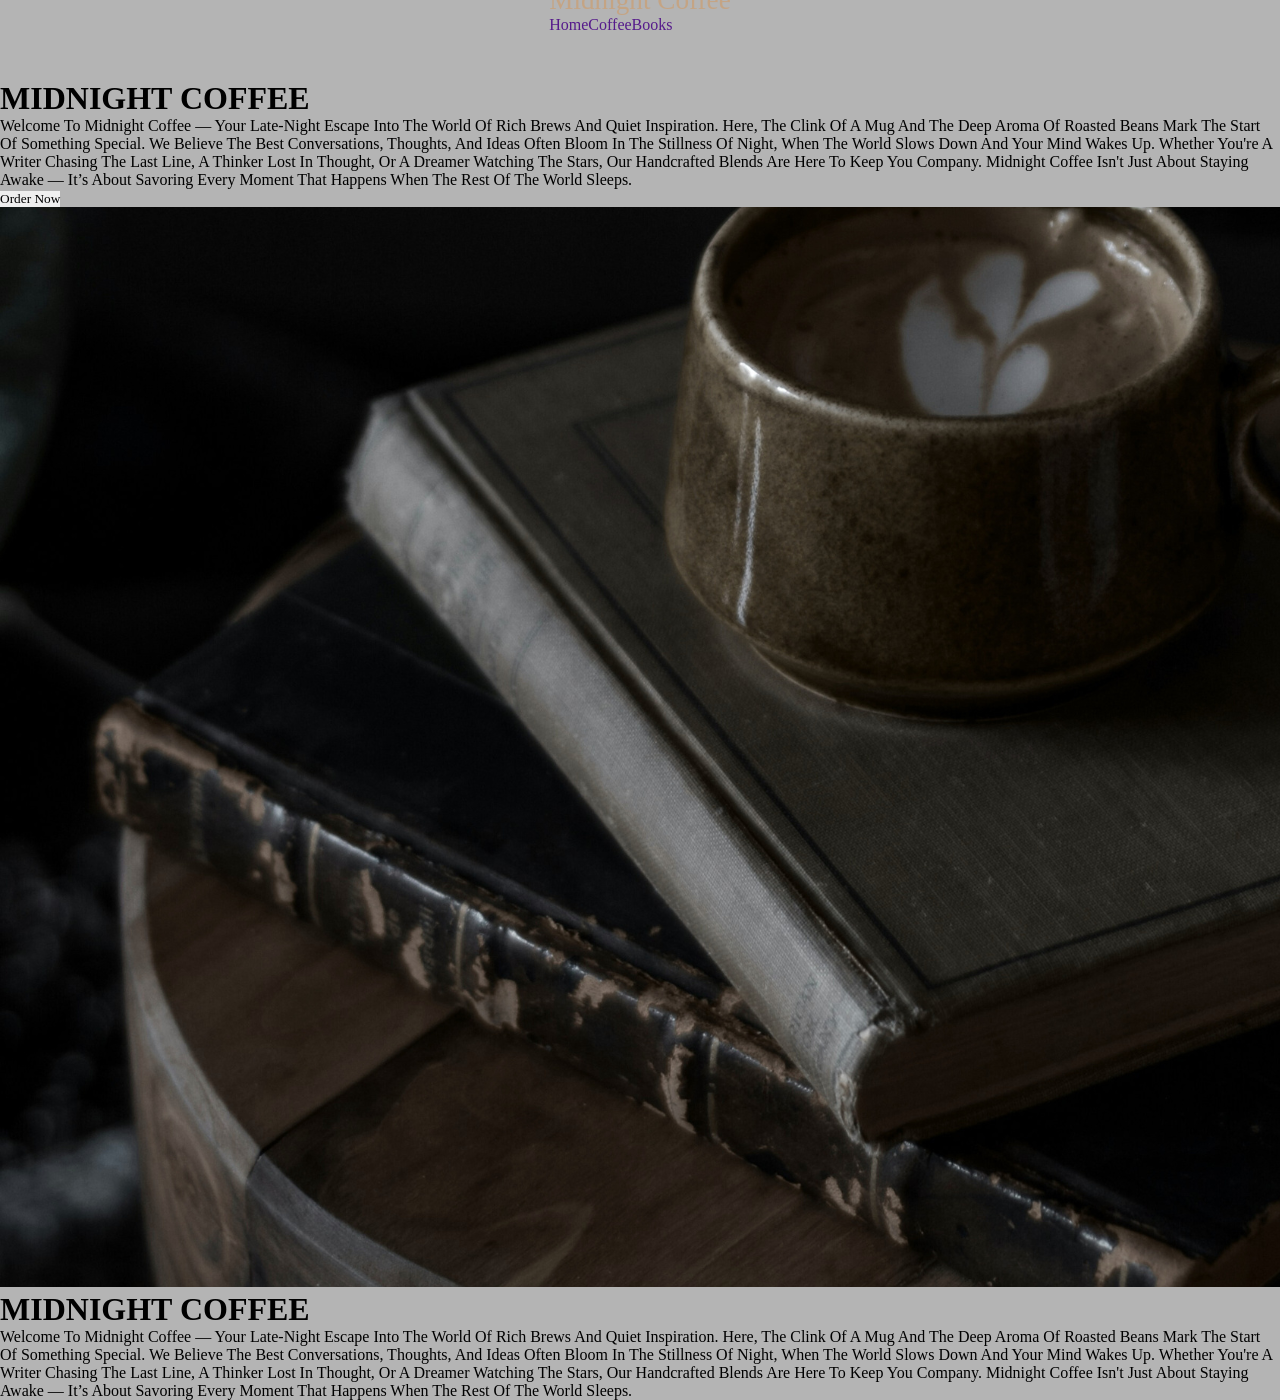
<file: (n)index.html>
<!DOCTYPE html>
<html lang="en">
<head>
    <meta charset="UTF-8">
    <meta name="viewport" content="width=device-width, initial-scale=1.0">
    <title>Midnight Coffee</title> <link rel="icon" type="image/png" href="assets/MC_icon.png">
    <link rel="stylesheet" href="(n)style.css">
    <style>
        body{
            background-color: #b4b4b4;
        }
    </style>
</head>

<body>

    <header class="header">
        <nav class="navbar">
            <div class="navbar__container">
            <a href="(n)index.html" class="project_logo">Midnight Coffee</a>

                <div class="navbar_toggle" id="mobile-menu">
                                <span class="bar"></span>
                                <span class="bar"></span> 
                                <span class="bar"></span> 
                                <span class="bar"></span> 
                                <span class="bar"></span> 
                </div>
                    
                <ul class="navbar_menu">
                    <li class="navbar_item">
                        <a href="" class="navbar__links">Home</a>
                    </li>

                    <li class="navbar_item">
                        <a href="" class="navbar__links">Coffee</a>
                    </li>

                    <li class="navbar_item">
                        <a href="" class="navbar__links">Books</a>
                    </li>
                </ul>
            </div>
        </nav>
    </header>

    <!--First Content-->
    <div class="main_container">
        <div class="main_content">
            <h1>MIDNIGHT COFFEE</h1>
            <p>Welcome to Midnight Coffee — your late-night escape into the world of rich brews and quiet inspiration. Here, the clink of a mug and the deep aroma of roasted beans mark the start of something special. We believe the best conversations, thoughts, and ideas often bloom in the stillness of night, when the world slows down and your mind wakes up. Whether you're a writer chasing the last line, a thinker lost in thought, or a dreamer watching the stars, our handcrafted blends are here to keep you company. Midnight Coffee isn't just about staying awake — it’s about savoring every moment that happens when the rest of the world sleeps.</p>
            <button class="main_btn">Order Now</button>
        </div>
    </div>

    <!--Image-->
    <div class="image-box">
        <img src="Beige Grey Watercolor Simple Landscape Research Project Presentation.png" class="product-img">
    </div>

    <!--Services-->
    <div class="services">
        <div class="services_Content">
            <h1>MIDNIGHT COFFEE</h1>
            <p>Welcome to Midnight Coffee — your late-night escape into the world of rich brews and quiet inspiration. Here, the clink of a mug and the deep aroma of roasted beans mark the start of something special. We believe the best conversations, thoughts, and ideas often bloom in the stillness of night, when the world slows down and your mind wakes up. Whether you're a writer chasing the last line, a thinker lost in thought, or a dreamer watching the stars, our handcrafted blends are here to keep you company. Midnight Coffee isn't just about staying awake — it’s about savoring every moment that happens when the rest of the world sleeps.</p>
        </div>
    </div>

</body>
</html>
</file>
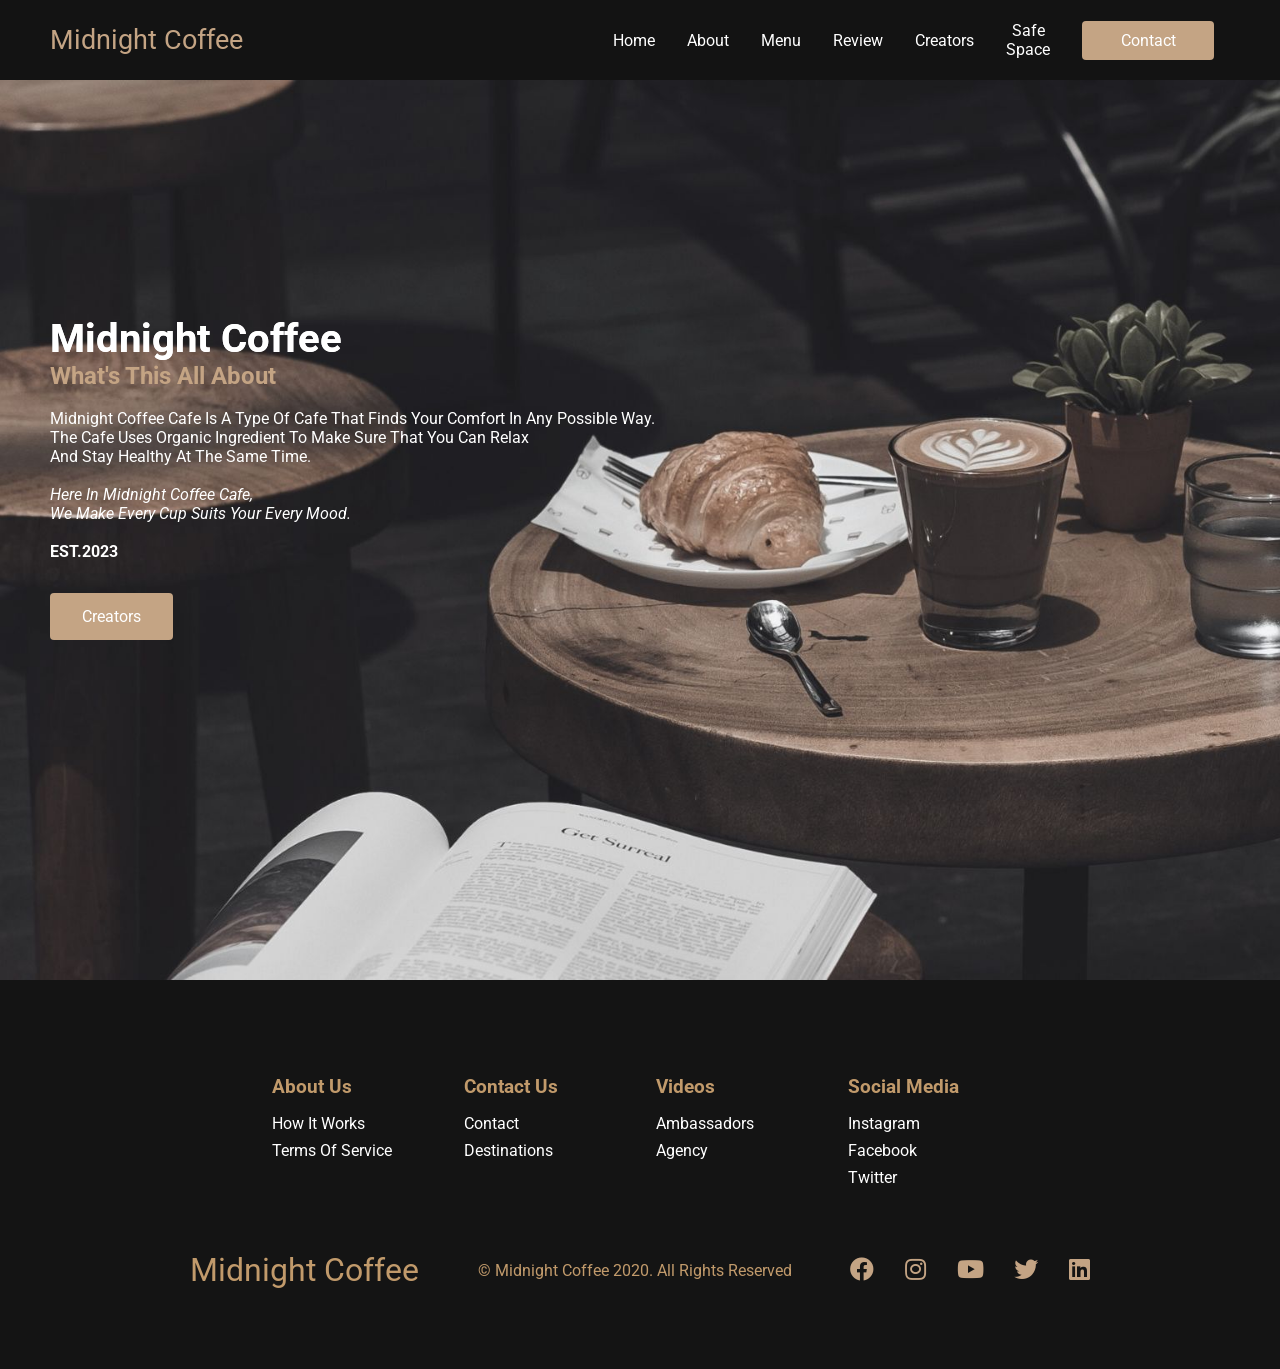
<file: about/About.html>
<!DOCTYPE html>
<html lang="en">
<head>
    <meta charset="UTF-8">
    <meta http-equiv="X-UA-Compatible" content="IE=edge">
    <meta name="viewport" content="width=device-width, initial-scale=1.0">
    <title>About | Midnight Coffee</title>
    <link rel="stylesheet" href="Astyle.css" />
    <link
    rel="stylesheet"
    href="https://use.fontawesome.com/releases/v5.14.0/css/all.css"
    integrity="sha384-HzLeBuhoNPvSl5KYnjx0BT+WB0QEEqLprO+NBkkk5gbc67FTaL7XIGa2w1L0Xbgc"
    crossorigin="anonymous"
  />


</head>

   
  <body>
    <header class="header">
    <nav class="navbar">
        <div class="navbar__container">
          <a href="/Webtech/index.html" id="navbar__logo">Midnight Coffee</a>
            <div class="navbar__toggle" id="mobile-menu">
              <span class="bar"></span>
              <span class="bar"></span> 
              <span class="bar"></span> 
              <span class="bar"></span> 
              <span class="bar"></span>   
            </div>
            <ul class="navbar__menu">
                <li class="navbar__item">
                  <a href="../index.html" class="navbar__links">Home</a>  
                </li>

                <li class="navbar__item">
                    <a href="../about/About.html" class="navbar__links">About</a>  
                  </li>

                <li class="navbar__item">
                    <a href="../Menu/Menu.html" class="navbar__links">Menu</a>  
                  </li>

                <li class="navbar__item">
                    <a href="../Review/Review.html" class="navbar__links">Review</a>  
                  </li>

                <li class="navbar__item">
                    <a href="../contact/contact.html" class="navbar__links">Creators</a>  
                  </li>

                  <li class="navbar__item">
                    <a href="../Safe Space/Safe Space.html" class="navbar__links">Safe Space</a>  
                  </li>

                <li class="navbar__btn">
                  <a href="../Sign/sign.html" class="button">Contact</a>  
                  </li>
            </ul>
        </div>
    </nav>

</header>

<!--Main-->
<div class="background-image"></div>
<div class="main">
    <div class="main__container">
        <div class="main__content">
            <h1>Midnight Coffee</h1>
            <h2>What's this all about</h2><br>
            <p>Midnight Coffee Cafe is a type of cafe that finds your comfort in any possible way.<br>
               The Cafe uses organic ingredient to make sure that you can relax <br>
               and stay healthy at the same time.<br><br> <em>Here in Midnight Coffee Cafe,<br>
                we make every cup suits your every mood.</em>
              <br><br>
            <b>EST.2023</b></p>
            <button class="main__btn"><a href="../contact/contact.html">Creators</a></button>
        </div>
    </div>
</div>


<!--Footers-->
<div class="footer__container">
  <div class="footer__links">
    <div class="footer__link--wrapper">
      <div class="footer__link--items">
        <h3>About Us</h3>
        <a href="/sign__up">How it works</a>
        <a href="../unavailable.html">Terms of Service</a>
      </div>
      <div class="footer__link--items">
        <h3>Contact Us</h3>
        <a href="../unavailable.html">Contact</a>
        <a href="../unavailable.html">Destinations</a>
      </div>
    </div>
    <div class="footer__link--wrapper">
      <div class="footer__link--items">
        <h3>Videos</h3>
        <a href="../unavailable.html">Ambassadors</a>
        <a href="../unavailable.html">Agency</a>
      </div>
      <div class="footer__link--items">
        <h3>Social Media</h3>
        <a href="https://shorturl.at/dirz9" target="_blank">Instagram</a> <a href="https://shorturl.at/gHNR0" target="_blank">Facebook</a>
        <a href="https://shorturl.at/fgBM3" target="_blank">Twitter</a>
      </div>
    </div>
  </div>
  <section class="social__media">
    <div class="social__media--wrap">
      <div class="footer__logo">
        <a href="/" id="footer__logo"></i>Midnight Coffee</a>
      </div>
      <p class="website__rights">© Midnight Coffee 2020. All rights reserved</p>
      <div class="social__icons">
        <a
          class="social__icon--link"
          href="https://shorturl.at/gHNR0"
          target="_blank"
          aria-label="Facebook"
        >
          <i class="fab fa-facebook"></i>
        </a>
        <a
          class="social__icon--link"
          href="https://shorturl.at/dirz9"
          target="_blank"
          aria-label="Instagram"
        >
          <i class="fab fa-instagram"></i>
        </a>
        <a
          class="social__icon--link"
          href="//www.youtube.com/channel/UCsKsymTY_4BYR-wytLjex7A?view_as=subscriber"
          target="_blank"
          aria-label="Youtube"
        >
          <i class="fab fa-youtube"></i>
        </a>
        <a
          class="social__icon--link"
          href="https://shorturl.at/fgBM3"
          target="_blank"
          aria-label="Twitter"
        >
          <i class="fab fa-twitter"></i>
        </a>
        <a
          class="social__icon--link"
          href="./Unavailable Page/unavailable.html"
          target="_blank"
          aria-label="LinkedIn"
        >
          <i class="fab fa-linkedin"></i>
        </a>
      </div>
    </div>
  </section>
</div>





</body>
<style>
    *{
      margin: 0;
      padding: 0;
    }
      .background-image{
        background-image: url('../images/pic1.jpg');
        background-size: cover;
        background-repeat: no-repeat;
        height: 100vh;
      }
  </style>
</html>
</file>
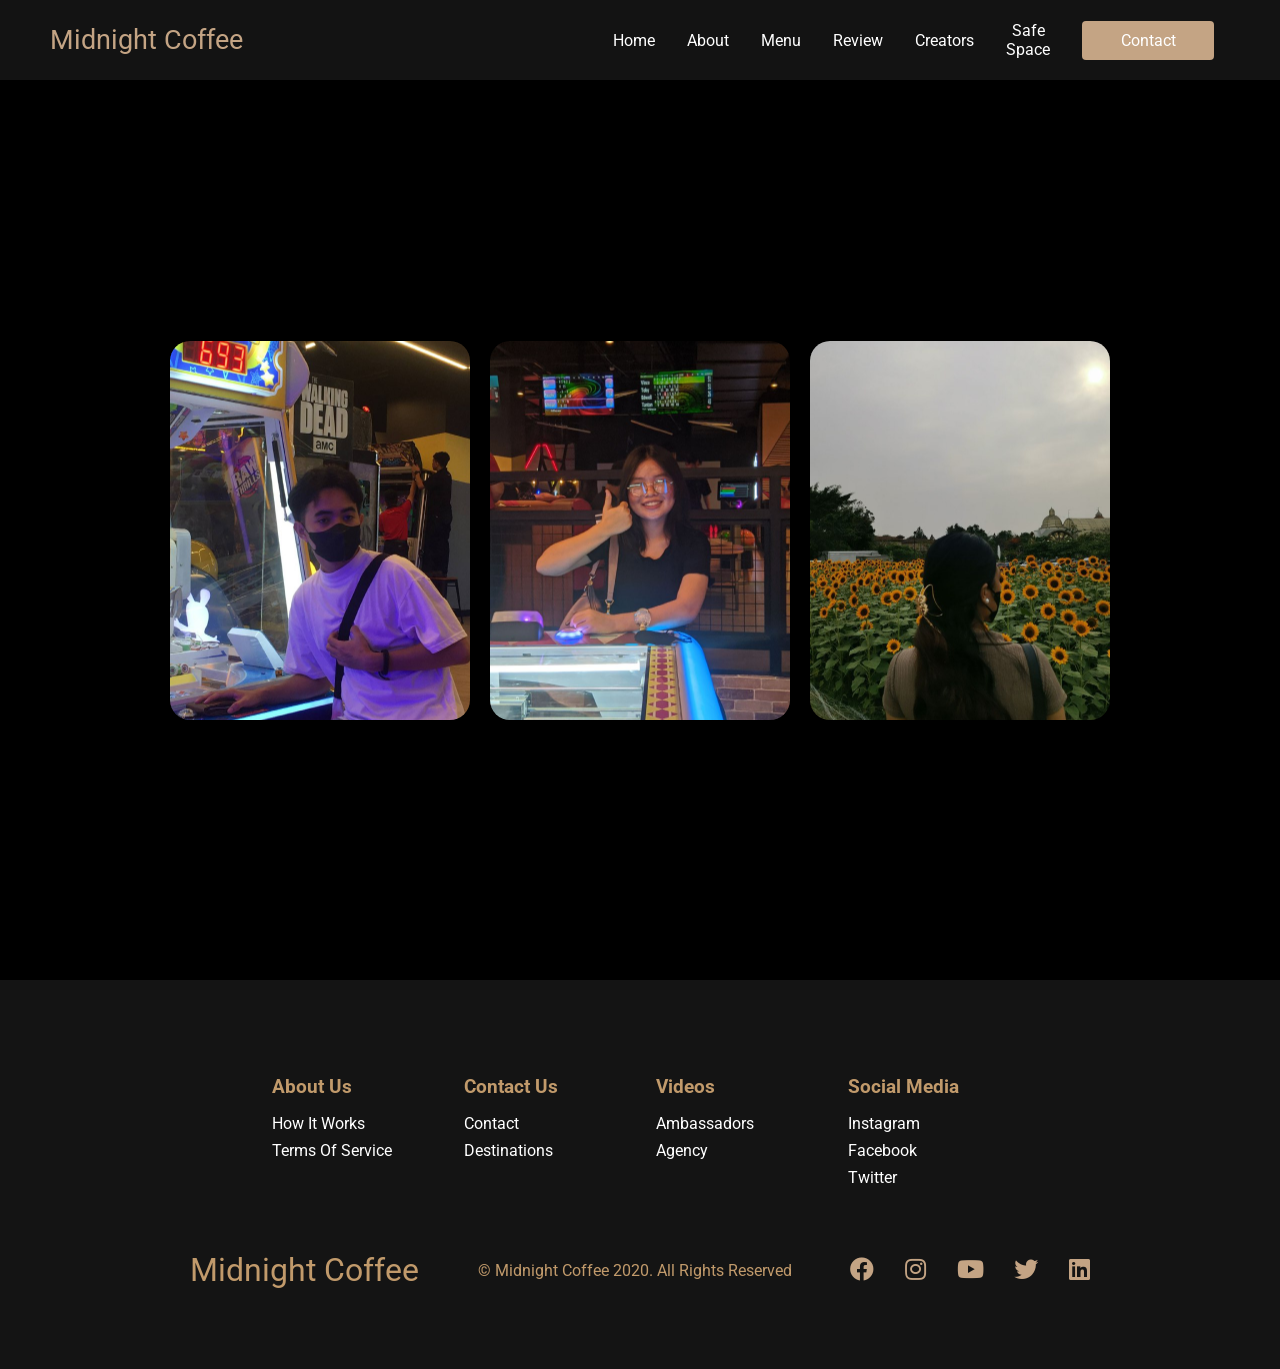
<file: Review/Review.html>
<!DOCTYPE html>
<html lang="en">
<head>
    <meta charset="UTF-8">
    <meta http-equiv="X-UA-Compatible" content="IE=edge">
    <meta name="viewport" content="width=device-width, initial-scale=1.0">
    <title>Review | Midnight Coffee</title>
    <link rel="stylesheet" href="review.css" />
    <link
    rel="stylesheet"
    href="https://use.fontawesome.com/releases/v5.14.0/css/all.css"
    integrity="sha384-HzLeBuhoNPvSl5KYnjx0BT+WB0QEEqLprO+NBkkk5gbc67FTaL7XIGa2w1L0Xbgc"
    crossorigin="anonymous"
  />


</head>

   
  <body>
    <header class="header">
    <nav class="navbar">
        <div class="navbar__container">
          <a href="/Webtech/index.html" id="navbar__logo">Midnight Coffee</a>
            <div class="navbar__toggle" id="mobile-menu">
              <span class="bar"></span>
              <span class="bar"></span> 
              <span class="bar"></span> 
              <span class="bar"></span> 
              <span class="bar"></span>   
            </div>
            <ul class="navbar__menu">
                <li class="navbar__item">
                  <a href="../index.html" class="navbar__links">Home</a>  
                </li>

                <li class="navbar__item">
                    <a href="../about/About.html" class="navbar__links">About</a>  
                  </li>

                <li class="navbar__item">
                    <a href="../Menu/Menu.html" class="navbar__links">Menu</a>  
                  </li>

                <li class="navbar__item">
                    <a href="../Review/Review.html" class="navbar__links">Review</a>  
                  </li>

                <li class="navbar__item">
                    <a href="../contact/contact.html" class="navbar__links">Creators</a>  
                  </li>

                  <li class="navbar__item">
                    <a href="../Safe Space/Safe Space.html" class="navbar__links">Safe Space</a>  
                  </li>

                <li class="navbar__btn">
                  <a href="../Sign/sign.html" class="button">Contact</a>  
                  </li>
            </ul>
        </div>
    </nav>

</header>

<!--Main-->

<div class="container">
    <div class="background-image"></div>
      <h1>Review</h1>
      <div class="card card0">
        <div class="box">
        <h4>"Perfection!"</h4>
        <div class="price"><b>Lei <span></span></b></div>

    </div>
    </div>

          <div class="card card1">
        <div class="box">
        <h4>"Budget Friendly!"</h4>
        <div class="price"><b>Hadji <span></span></b></div>

    </div>
    </div>

    <div class="card card2">
        <div class="box">
        <h4>"Am I... in heaven?"</h4>
        <div class="price"><b>Angel <span></span></b></div>

    </div>
    </div>
</div>


<!--Footers-->
<div class="footer__container">
  <div class="footer__links">
    <div class="footer__link--wrapper">
      <div class="footer__link--items">
        <h3>About Us</h3>
        <a href="/sign__up">How it works</a>
        <a href="../unavailable.html">Terms of Service</a>
      </div>
      <div class="footer__link--items">
        <h3>Contact Us</h3>
        <a href="../unavailable.html">Contact</a>
        <a href="../unavailable.html">Destinations</a>
      </div>
    </div>
    <div class="footer__link--wrapper">
      <div class="footer__link--items">
        <h3>Videos</h3>
        <a href="../unavailable.html">Ambassadors</a>
        <a href="../unavailable.html">Agency</a>
      </div>
      <div class="footer__link--items">
        <h3>Social Media</h3>
        <a href="https://shorturl.at/dirz9" target="_blank">Instagram</a> <a href="https://shorturl.at/gHNR0" target="_blank">Facebook</a>
        <a href="https://shorturl.at/fgBM3" target="_blank">Twitter</a>
      </div>
    </div>
  </div>
  <section class="social__media">
    <div class="social__media--wrap">
      <div class="footer__logo">
        <a href="/" id="footer__logo"></i>Midnight Coffee</a>
      </div>
      <p class="website__rights">© Midnight Coffee 2020. All rights reserved</p>
      <div class="social__icons">
        <a
          class="social__icon--link"
          href="https://shorturl.at/gHNR0"
          target="_blank"
          aria-label="Facebook"
        >
          <i class="fab fa-facebook"></i>
        </a>
        <a
          class="social__icon--link"
          href="https://shorturl.at/dirz9"
          target="_blank"
          aria-label="Instagram"
        >
          <i class="fab fa-instagram"></i>
        </a>
        <a
          class="social__icon--link"
          href="//www.youtube.com/channel/UCsKsymTY_4BYR-wytLjex7A?view_as=subscriber"
          target="_blank"
          aria-label="Youtube"
        >
          <i class="fab fa-youtube"></i>
        </a>
        <a
          class="social__icon--link"
          href="https://shorturl.at/fgBM3"
          target="_blank"
          aria-label="Twitter"
        >
          <i class="fab fa-twitter"></i>
        </a>
        <a
          class="social__icon--link"
          href="./Unavailable Page/unavailable.html"
          target="_blank"
          aria-label="LinkedIn"
        >
          <i class="fab fa-linkedin"></i>
        </a>
      </div>
    </div>
  </section>
</div>





</body>
<style>
    *{
      margin: 0;
      padding: 0;
    }
      .background-image{
        background-image: url('../images/pic1.jpg');
        background-size: cover;
        background-repeat: no-repeat;
        height: 100vh;
      }
  </style>
</html>
</file>
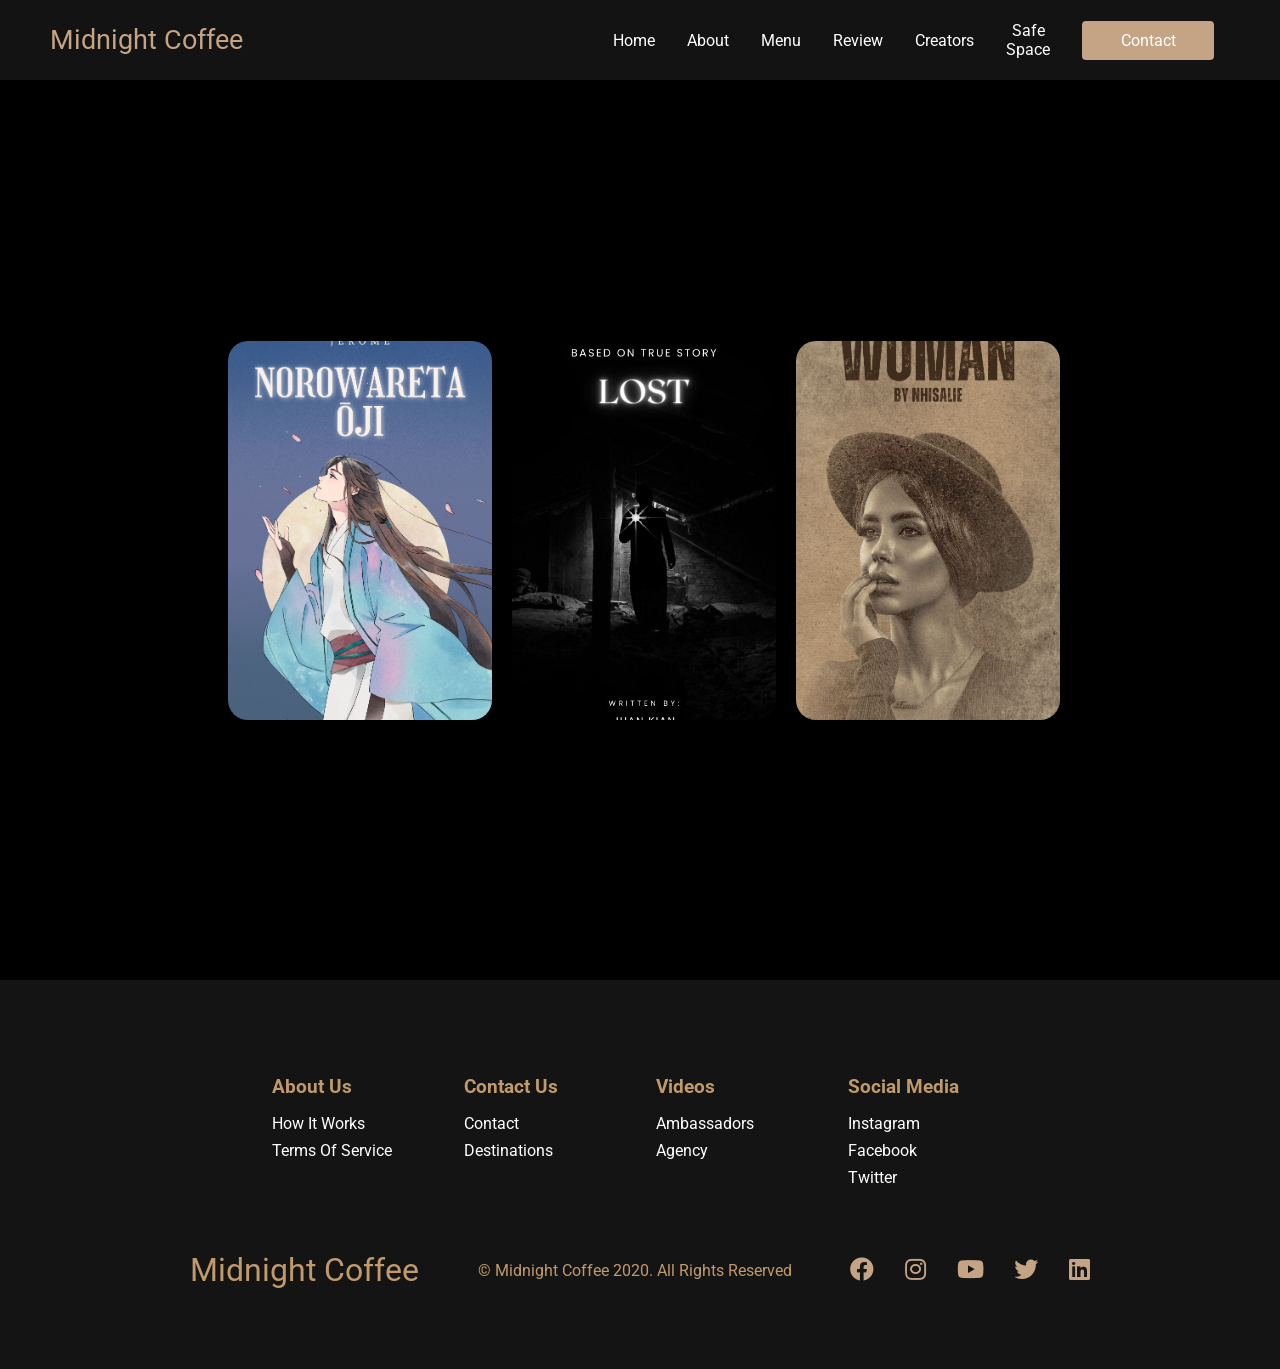
<file: Safe Space/Safe Space.html>
<!DOCTYPE html>
<html lang="en">
<head>
    <meta charset="UTF-8">
    <meta http-equiv="X-UA-Compatible" content="IE=edge">
    <meta name="viewport" content="width=device-width, initial-scale=1.0">
    <title>Safe Space | Midnight Coffee</title>
    <link rel="stylesheet" href="SS.css" />
    <link
    rel="stylesheet"
    href="https://use.fontawesome.com/releases/v5.14.0/css/all.css"
    integrity="sha384-HzLeBuhoNPvSl5KYnjx0BT+WB0QEEqLprO+NBkkk5gbc67FTaL7XIGa2w1L0Xbgc"
    crossorigin="anonymous"
  />


</head>

   
  <body>
    <header class="header">
    <nav class="navbar">
        <div class="navbar__container">
          <a href="/Webtech/index.html" id="navbar__logo">Midnight Coffee</a>
            <div class="navbar__toggle" id="mobile-menu">
              <span class="bar"></span>
              <span class="bar"></span> 
              <span class="bar"></span> 
              <span class="bar"></span> 
              <span class="bar"></span>   
            </div>
            <ul class="navbar__menu">
                <li class="navbar__item">
                  <a href="../index.html" class="navbar__links">Home</a>  
                </li>

                <li class="navbar__item">
                    <a href="../about/About.html" class="navbar__links">About</a>  
                  </li>

                <li class="navbar__item">
                    <a href="../Menu/Menu.html" class="navbar__links">Menu</a>  
                  </li>

                <li class="navbar__item">
                    <a href="../Review/Review.html" class="navbar__links">Review</a>  
                  </li>

                <li class="navbar__item">
                    <a href="../contact/contact.html" class="navbar__links">Creators</a>  
                  </li>

                  <li class="navbar__item">
                    <a href="../Safe Space/Safe Space.html" class="navbar__links">Safe Space</a>  
                  </li>

                <li class="navbar__btn">
                  <a href="../Sign/sign.html" class="button">Contact</a>   
                  </li>
            </ul>
        </div>
    </nav>

</header>

<!--Main-->


<div class="container">
>
      <h1>Books </h1>

      <div class="card card0">
        <div class="box">
        <h4>Norowareta ōji</h4>
        <div class="price"><b>Jerome <span></span></b></div>

    </div>
    </div>

          <div class="card card1">
        <div class="box">
        <h4>Lost</h4>
        <div class="price"><b>Juan Kian <span></span></b></div>

    </div>
    </div>

    <div class="card card2">
        <div class="box">
        <h4>Woman</h4>
        <div class="price"><b>Nhisalie <span></span></b></div>

    </div>
    </div>
</div>


<!--Footers-->
<div class="footer__container">
  <div class="footer__links">
    <div class="footer__link--wrapper">
      <div class="footer__link--items">
        <h3>About Us</h3>
        <a href="/sign__up">How it works</a>
        <a href="../unavailable.html">Terms of Service</a>
      </div>
      <div class="footer__link--items">
        <h3>Contact Us</h3>
        <a href="../unavailable.html">Contact</a>
        <a href="../unavailable.html">Destinations</a>
      </div>
    </div>
    <div class="footer__link--wrapper">
      <div class="footer__link--items">
        <h3>Videos</h3>
        <a href="../unavailable.html">Ambassadors</a>
        <a href="../unavailable.html">Agency</a>
      </div>
      <div class="footer__link--items">
        <h3>Social Media</h3>
        <a href="https://shorturl.at/dirz9" target="_blank">Instagram</a> <a href="https://shorturl.at/gHNR0" target="_blank">Facebook</a>
        <a href="https://shorturl.at/fgBM3" target="_blank">Twitter</a>
      </div>
    </div>
  </div>
  <section class="social__media">
    <div class="social__media--wrap">
      <div class="footer__logo">
        <a href="/" id="footer__logo"></i>Midnight Coffee</a>
      </div>
      <p class="website__rights">© Midnight Coffee 2020. All rights reserved</p>
      <div class="social__icons">
        <a
          class="social__icon--link"
          href="https://shorturl.at/gHNR0"
          target="_blank"
          aria-label="Facebook"
        >
          <i class="fab fa-facebook"></i>
        </a>
        <a
          class="social__icon--link"
          href="https://shorturl.at/dirz9"
          target="_blank"
          aria-label="Instagram"
        >
          <i class="fab fa-instagram"></i>
        </a>
        <a
          class="social__icon--link"
          href="//www.youtube.com/channel/UCsKsymTY_4BYR-wytLjex7A?view_as=subscriber"
          target="_blank"
          aria-label="Youtube"
        >
          <i class="fab fa-youtube"></i>
        </a>
        <a
          class="social__icon--link"
          href="https://shorturl.at/fgBM3"
          target="_blank"
          aria-label="Twitter"
        >
          <i class="fab fa-twitter"></i>
        </a>
        <a
          class="social__icon--link"
          href="./Unavailable Page/unavailable.html"
          target="_blank"
          aria-label="LinkedIn"
        >
          <i class="fab fa-linkedin"></i>
        </a>
      </div>
    </div>
  </section>
</div>





</body>
<style>
    *{
      margin: 0;
      padding: 0;
    }
      .background-image{
        background-image: url('../images/pic1.jpg');
        background-size: cover;
        background-repeat: no-repeat;
        height: 100vh;
      }
  </style>
</html>
</file>
<file: (n)style.css>
*{
    box-sizing: border-box;
    margin: 0;
    padding: 0;
    font-family: 'Times New Roman', Times, serif;
    outline: none; border: none;
    text-decoration: none;
    text-transform: capitalize;
    transition: .2s linear;
}

body{
    background-color: #b4b4b4;
}

.navbar{
    height: 80px;
    display: flex;
    justify-content: center;
    align-items: center;
    font-size: 1.2rem;
    position: sticky;
    top: 0;
    z-index: 999;
}

.navbar_container{
    display: flex;
    justify-content: space-between;
    height: 80px;
    z-index: 1;
    width: 100%;
    max-width: 1300px;
    margin: 0 auto;
    padding: 0 50px;
}

.project_logo{
    background-color: #6F4E37;
    background-image: linear-gradient(to top, #C4A484 100%, white 0%);
    background-size: 100%;
    -webkit-background-clip: text;
    -moz-background-clip: text;
    -webkit-text-fill-color: transparent;
    -moz-text-fill-color: transparent;
    display: flex;
    align-items: center;
    cursor: pointer;
    text-decoration: none;
    font-size: 1.7rem;
}

.navbar_menu{
    list-style-type: none;
    display: flex;
    align-items: center;
    list-style: none;
    text-align: center;
    font-size: 1rem;
}

.navbar_item{
    height: 80px;
}

.navbar_links{
    color: white;
    display: flex;
    align-items: center;
    justify-content: center;
    text-decoration: none;
    padding: 0 1rem;
    height: 100%;
}
</file>
<file: about/Astyle.css>
@import url('https://fonts.googleapis.com/css2?family=Roboto:wght@100;300;400;500&display=swap');

:root{
    --main-color: #6F4E37;
    --black: #131313;
    --bg: #131313;
    --border: .1rem solid rgba(255,255,255,.3);
}
*{
    box-sizing: border-box;
    margin: 0;
    padding: 0;
    font-family: 'Roboto', sans-serif;
    outline: none; border: none;
    text-decoration: none;
    text-transform: capitalize;
    transition: .2s linear;
}

body {
    background-color: black;

  }

  .navbar{
    background: #131313;
    height: 80px;
    display: flex;
    justify-content: center;
    align-items: center;
    font-size: 1.2rem;
    position: sticky;
    top: 0;
    z-index: 999;
}


.navbar__container{
    display: flex;
    justify-content: space-between;
    height: 80px;
    z-index: 1;
    width: 100%;
    max-width: 1300px;
    margin: 0 auto;
    padding: 0 50px;
}


.navbar__container img{
    float: left center;
    width: 500px;
    height: 10px;
}

#navbar__logo{
    background-color: #6F4E37;
    background-image: linear-gradient(to top, #C4A484 100%, white 0%);
    background-size: 100%;
    -webkit-background-clip: text;
    -moz-background-clip: text;
    -webkit-text-fill-color: transparent;
    -moz-text-fill-color: transparent;
    display: flex;
    align-items: center;
    cursor: pointer;
    text-decoration: none;
    font-size: 1.7rem;
    
}


.navbar__menu{
    display: flex;
    align-items: center;
    list-style: none;
    text-align: center;
    font-size: 1rem;
}

.navbar__item{
    height: 80px;
}

.navbar__links{
    color: white;
    display: flex;
    align-items: center;
    justify-content: center;
    text-decoration: none;
    padding: 0 1rem;
    height: 100%;
}

.navbar__btn{
    display: flex;
    justify-content: center;
    align-items: center;
    padding: 0 1rem;
    width: 100%;
}

.button{
    display: flex;
    justify-content: center;
    align-items: center;
    text-decoration: none;
    padding: 10px 20px;
    height: 100%;
    width: 100%;
    border: none;
    outline: none;
    border-radius: 4px;
    background: #C4A484;
    color: white;
}

.button:hover{
    background: #6F4E37;
    transition: all 0.3s ease;
}

.navbar__links:hover{
    color: #C19A6B;
    transition: all 0.3s ease;
    border-bottom: .1rem solid var(#C19A6B);
    padding-bottom: .5rem;
}

@media screen and (max-width: 960px){
    .navbar__container{
        display: flex;
        justify-content: space-between;
        height: 80px;
        z-index: 1;
        width: 100%;
        max-width: 1300px;
        padding: 0;
    }

    .navbar__menu{
        display: grid;
        grid-template-columns: auto;
        margin: 0;
        width: 100%;
        top: -1000px;
        opacity: 0; 
        transition: all 0.5s ease;
        height: 100vh;
        z-index: -1;
        background: black;
    }
    
    .navbar__menu.active{
        background: black;
        top: 100%;
        opacity: 1;
        transition: all 0.5s ease;
        z-index: 99;
        height: 110vh;
        font-size: 1.3rem;
    }

    #navbar__logo{
        padding-left: 25px;
    }

    .navbar__toggle .bar{
        width: 25px;
        height: 3px;
        margin: 3px auto;
        transition: all 0.3s ease-in-out;
        background: white;
    }

    .navbar__item{
        width: 100%;
    }

    .navbar__links{
        text-align: center;
        padding: 2rem;
        width: 100%;
        display: table;
    }

    #mobile-menu{
        position: absolute;
        top: 20%;
        right: 10%;
        transform: translate(5%, 20%);
    }

    .navbar__btn{
        padding-bottom: 2rem;
    }

    .button{
        display: flex;
        justify-content: center;
        align-items: center;
        width: 80%;
        height: 80px;
        margin: 0;
    }

    .navbar__toggle .bar{
        display: block;
        cursor: pointer;
    }

    #mobile-menu.is-active .bar:nth-child(2){
        opacity: 0;
    }

    #mobile-menu.is-active .bar:nth-child(1){
        transform: translateY(8px) rotate(45deg);
    }

    #mobile-menu.is-active .bar:nth-child(3){
        transform: translateY(-8px) rotate(-45deg);
    }

}

/*main*/
.main__container{
    color: white;
    position: absolute;
    top: 35%;
    align-items: center;
    justify-self: center;
    margin: 0 auto;
    height: 90vh;
    z-index: 1;
    width: 100%;
    max-width: 1300px;
    padding: 0 50px
}

.main__content h1{
    font-size: 2.5rem;
    background-color: white;
    background-size: 100%;
    -webkit-background-clip: text;
    -moz-background-clip: text;

}

.main__content h2{
    font-size: 1.5rem;
    color: #C4A484;
    background-size: 100%;
    -webkit-background-clip: text;
    -moz-background-clip: text;
    
}

.main__content p{
    font-size: 1rem;
    color: white;
    background-size: 100%;
    -webkit-background-clip: text;
    -moz-background-clip: text;
    
}

.main__btn {
    font-size: 1rem;
    background-image: linear-gradient(to top, #C4A484 0%, #C4A484 100%);
    padding: 14px 32px;
    border: none;
    border-radius: 4px;
    color: #fff;
    margin-top: 2rem;
    cursor: pointer;
    position: relative;
    transition: all 0.35s;
    outline: none;
  }
  
  .main__btn a {
    position: relative;
    z-index: 2;
    color: #fff;
    text-decoration: none;
  }
  
  .main__btn:after {
    position: absolute;
    content: '';
    top: 0;
    left: 0;
    width: 0;
    height: 100%;
    background: #6F4E37;
    transition: all 0.35s;
    border-radius: 4px;
  }
  
  .main__btn:hover {
    color: #fff;
  }
  
  .main__btn:hover:after {
    width: 100%;
  }
  
  .main__img--container {
    text-align: center;
  }
  
  #main__img {
    height: 80%;
    width: 80%;
  }

  /*footer*/

  .footer__container {
    background-color: #141414;
    padding: 5rem 0;
    display: flex;
    flex-direction: column;
    justify-content: center;
    align-items: center;
  }
  
  #footer__logo {
    color: #C19A6B;
    display: flex;
    align-items: center;
    cursor: pointer;
    text-decoration: none;
    font-size: 2rem;
  }
  
  .footer__links {
    width: 100%;
    max-width: 1000px;
    display: flex;
    justify-content: center;
  }
  
  .footer__link--wrapper {
    display: flex;
  }
  
  .footer__link--items {
    display: flex;
    flex-direction: column;
    align-items: flex-start;
    margin: 16px;
    text-align: left;
    width: 160px;
    box-sizing: border-box;
  }

  .footer__link--items h3{
  margin-bottom: 16px;
  }

    .footer__link--items > h3{
      color: #C19A6B;
    }

    .footer__link--items a{
      color: #fff;
      text-decoration: none;
      margin-bottom: 0.5rem;
    }

    .footer__link--items a:hover{
      color: #6F4E37;
      transition: 0.3s ease-out;

    }

    /*social Icons*/
    .social__icon--link{
      color: #C4A484;
      font-size: 24px;
    }

    .social__media{
      max-width: 1000px;
      width: 100%;
    }

    .social__media--wrap{
      display: flex;
      justify-content: space-between;
      align-items: center;
      width: 90%;
      max-width: 1000px;
      margin: 40px auto 0 auto;
    }

    .social__icons{
      display: flex;
      justify-content: space-between;
      align-items: center;
      width: 240px;
    }

    .social__logo{
      color: #C19A6B;
      justify-self: flex-start;
      margin-left: 20px;
      cursor: pointer;
      text-decoration: none;
      font-size: 2rem;
      display: flex;
      align-items: center;
      margin-bottom: 16px;
    }

    .website__rights{
      color: #C19A6B;
    }

    @media screen and (max-width: 820px) {
      .footer__links{
        padding-top: 2rem;
      }

      #footer__logo{
        margin-bottom: 2rem;
      }

      .website__rights{
        margin-bottom: 2rem;
      }

      .footer__link--wrapper{
        flex-direction: column;
      }

      .social__media--wrap{
        flex-direction: column;
      }
    }

    @media screen and (max-width: 480px){
      .footer__link--items{
        margin: 0;
        padding: 10px;
        width: 100%;
      }
    }
</file>
<file: Review/review.css>
@import url('https://fonts.googleapis.com/css2?family=Roboto:wght@100;300;400;500&display=swap');

:root{
    --main-color: #6F4E37;
    --black: #131313;
    --bg: #131313;
    --border: .1rem solid rgba(255,255,255,.3);
}
*{
    box-sizing: border-box;
    margin: 0;
    padding: 0;
    font-family: 'Roboto', sans-serif;
    outline: none; border: none;
    text-decoration: none;
    text-transform: capitalize;
    transition: .2s linear;
}

body {
    background-color: black;

  }

  .navbar{
    background: #131313;
    height: 80px;
    display: flex;
    justify-content: center;
    align-items: center;
    font-size: 1.2rem;
    position: sticky;
    top: 0;
    z-index: 999;
}


.navbar__container{
    display: flex;
    justify-content: space-between;
    height: 80px;
    z-index: 1;
    width: 100%;
    max-width: 1300px;
    margin: 0 auto;
    padding: 0 50px;
}


.navbar__container img{
    float: left center;
    width: 500px;
    height: 10px;
}

#navbar__logo{
    background-color: #6F4E37;
    background-image: linear-gradient(to top, #C4A484 100%, white 0%);
    background-size: 100%;
    -webkit-background-clip: text;
    -moz-background-clip: text;
    -webkit-text-fill-color: transparent;
    -moz-text-fill-color: transparent;
    display: flex;
    align-items: center;
    cursor: pointer;
    text-decoration: none;
    font-size: 1.7rem;
    
}


.navbar__menu{
    display: flex;
    align-items: center;
    list-style: none;
    text-align: center;
    font-size: 1rem;
}

.navbar__item{
    height: 80px;
}

.navbar__links{
    color: white;
    display: flex;
    align-items: center;
    justify-content: center;
    text-decoration: none;
    padding: 0 1rem;
    height: 100%;
}

.navbar__btn{
    display: flex;
    justify-content: center;
    align-items: center;
    padding: 0 1rem;
    width: 100%;
}

.button{
    display: flex;
    justify-content: center;
    align-items: center;
    text-decoration: none;
    padding: 10px 20px;
    height: 100%;
    width: 100%;
    border: none;
    outline: none;
    border-radius: 4px;
    background: #C4A484;
    color: white;
}

.button:hover{
    background: #6F4E37;
    transition: all 0.3s ease;
}

.navbar__links:hover{
    color: #C19A6B;
    transition: all 0.3s ease;
    border-bottom: .1rem solid var(#C19A6B);
    padding-bottom: .5rem;
}

@media screen and (max-width: 960px){
    .navbar__container{
        display: flex;
        justify-content: space-between;
        height: 80px;
        z-index: 1;
        width: 100%;
        max-width: 1300px;
        padding: 0;
    }

    .navbar__menu{
        display: grid;
        grid-template-columns: auto;
        margin: 0;
        width: 100%;
        top: -1000px;
        opacity: 0; 
        transition: all 0.5s ease;
        height: 100vh;
        z-index: -1;
        background: black;
    }
    
    .navbar__menu.active{
        background: black;
        top: 100%;
        opacity: 1;
        transition: all 0.5s ease;
        z-index: 99;
        height: 110vh;
        font-size: 1.3rem;
    }

    #navbar__logo{
        padding-left: 25px;
    }

    .navbar__toggle .bar{
        width: 25px;
        height: 3px;
        margin: 3px auto;
        transition: all 0.3s ease-in-out;
        background: white;
    }

    .navbar__item{
        width: 100%;
    }

    .navbar__links{
        text-align: center;
        padding: 2rem;
        width: 100%;
        display: table;
    }

    #mobile-menu{
        position: absolute;
        top: 20%;
        right: 10%;
        transform: translate(5%, 20%);
    }

    .navbar__btn{
        padding-bottom: 2rem;
    }

    .button{
        display: flex;
        justify-content: center;
        align-items: center;
        width: 80%;
        height: 80px;
        margin: 0;
    }

    .navbar__toggle .bar{
        display: block;
        cursor: pointer;
    }

    #mobile-menu.is-active .bar:nth-child(2){
        opacity: 0;
    }

    #mobile-menu.is-active .bar:nth-child(1){
        transform: translateY(8px) rotate(45deg);
    }

    #mobile-menu.is-active .bar:nth-child(3){
        transform: translateY(-8px) rotate(-45deg);
    }

}

/*main*/
.container{
    height: 100vh;
    width: 100vw;
    max-width: 1300px;
    min-width: 600px;
    padding: 0 20px;
    display: flex;
    justify-content: center;
    align-items: center;
    margin: 0 auto;
}

h1{
  position: absolute;
  bottom: 460px;
  right: 720px;
  width: 15px;
  color: #C19A6B;
  font-size: 40px;
  line-height: 1;
  text-shadow: 0 0 10px rgba(0,0,0,.5);
}

.price{
    color: white;
    font-family: 'Times New Roman', Times, serif;
    position: center;
    font-size: 18px;
  bottom: 200px;
  right: 300px;
  width: 5px;
  line-height: 1;
  text-shadow: 0 0 10px rgba(0,0,0,.5);
  
}


.box{
    position: relative;
    height: 342px;
    width: 280px;
    background: transparent;
    border-radius: 15px;
    border: 2.5px solid #6F4E37;
    opacity: 0;
    transition: 1s;
}
.box:hover{
    opacity: 1;
}

.card{
    position: relative;
    height: 379px;
    width: 300px;
    background: #808080;
    margin: 10px;
    border-radius: 20px;
    transition: .8s ease;
    overflow: hidden;
    box-shadow: 0 0 10px rgba(0,0,0,.3);
    display: flex;
    justify-content: center;
    align-items: center;
}
.card0{
    background: url(../images/photo1684235751.jpeg) center center no-repeat;
    background-size: 300px;
}


.card1{
    background: url(../images/photo1684238363.jpeg) center center no-repeat;
    background-size: 300px;
}


.card2{
    background: url(../images/photo1681201751.jpeg) center center no-repeat;
    background-size: 300px;
}



h4{
    position: absolute;
    bottom: 130px;
    left: 25px;
    width: 15px;
    color: #be966e;
    font-size: 30px;
    line-height: 1;
    text-shadow: 0 0 10px rgba(0,0,0,.5);
}
 
  /*footer*/

  .footer__container {
    background-color: #141414;
    padding: 5rem 0;
    display: flex;
    flex-direction: column;
    justify-content: center;
    align-items: center;
  }
  
  #footer__logo {
    color: #C19A6B;
    display: flex;
    align-items: center;
    cursor: pointer;
    text-decoration: none;
    font-size: 2rem;
  }
  
  .footer__links {
    width: 100%;
    max-width: 1000px;
    display: flex;
    justify-content: center;
  }
  
  .footer__link--wrapper {
    display: flex;
  }
  
  .footer__link--items {
    display: flex;
    flex-direction: column;
    align-items: flex-start;
    margin: 16px;
    text-align: left;
    width: 160px;
    box-sizing: border-box;
  }

  .footer__link--items h3{
  margin-bottom: 16px;
  }

    .footer__link--items > h3{
      color: #C19A6B;
    }

    .footer__link--items a{
      color: #fff;
      text-decoration: none;
      margin-bottom: 0.5rem;
    }

    .footer__link--items a:hover{
      color: #6F4E37;
      transition: 0.3s ease-out;

    }

    /*social Icons*/
    .social__icon--link{
      color: #C4A484;
      font-size: 24px;
    }

    .social__media{
      max-width: 1000px;
      width: 100%;
    }

    .social__media--wrap{
      display: flex;
      justify-content: space-between;
      align-items: center;
      width: 90%;
      max-width: 1000px;
      margin: 40px auto 0 auto;
    }

    .social__icons{
      display: flex;
      justify-content: space-between;
      align-items: center;
      width: 240px;
    }

    .social__logo{
      color: #C19A6B;
      justify-self: flex-start;
      margin-left: 20px;
      cursor: pointer;
      text-decoration: none;
      font-size: 2rem;
      display: flex;
      align-items: center;
      margin-bottom: 16px;
    }

    .website__rights{
      color: #C19A6B;
    }

    @media screen and (max-width: 820px) {
      .footer__links{
        padding-top: 2rem;
      }

      #footer__logo{
        margin-bottom: 2rem;
      }

      .website__rights{
        margin-bottom: 2rem;
      }

      .footer__link--wrapper{
        flex-direction: column;
      }

      .social__media--wrap{
        flex-direction: column;
      }
    }

    @media screen and (max-width: 480px){
      .footer__link--items{
        margin: 0;
        padding: 10px;
        width: 100%;
      }
    }
</file>
<file: Safe Space/SS.css>
@import url('https://fonts.googleapis.com/css2?family=Roboto:wght@100;300;400;500&display=swap');

:root{
    --main-color: #6F4E37;
    --black: #131313;
    --bg: #131313;
    --border: .1rem solid rgba(255,255,255,.3);
}
*{
    box-sizing: border-box;
    margin: 0;
    padding: 0;
    font-family: 'Roboto', sans-serif;
    outline: none; border: none;
    text-decoration: none;
    text-transform: capitalize;
    transition: .2s linear;
}

body {
    background-color: black;

  }

  .navbar{
    background: #131313;
    height: 80px;
    display: flex;
    justify-content: center;
    align-items: center;
    font-size: 1.2rem;
    position: sticky;
    top: 0;
    z-index: 999;
}


.navbar__container{
    display: flex;
    justify-content: space-between;
    height: 80px;
    z-index: 1;
    width: 100%;
    max-width: 1300px;
    margin: 0 auto;
    padding: 0 50px;
}


.navbar__container img{
    float: left center;
    width: 500px;
    height: 10px;
}

#navbar__logo{
    background-color: #6F4E37;
    background-image: linear-gradient(to top, #C4A484 100%, white 0%);
    background-size: 100%;
    -webkit-background-clip: text;
    -moz-background-clip: text;
    -webkit-text-fill-color: transparent;
    -moz-text-fill-color: transparent;
    display: flex;
    align-items: center;
    cursor: pointer;
    text-decoration: none;
    font-size: 1.7rem;
    
}


.navbar__menu{
    display: flex;
    align-items: center;
    list-style: none;
    text-align: center;
    font-size: 1rem;
}

.navbar__item{
    height: 80px;
}

.navbar__links{
    color: white;
    display: flex;
    align-items: center;
    justify-content: center;
    text-decoration: none;
    padding: 0 1rem;
    height: 100%;
}

.navbar__btn{
    display: flex;
    justify-content: center;
    align-items: center;
    padding: 0 1rem;
    width: 100%;
}

.button{
    display: flex;
    justify-content: center;
    align-items: center;
    text-decoration: none;
    padding: 10px 20px;
    height: 100%;
    width: 100%;
    border: none;
    outline: none;
    border-radius: 4px;
    background: #C4A484;
    color: white;
}

.button:hover{
    background: #6F4E37;
    transition: all 0.3s ease;
}

.navbar__links:hover{
    color: #C19A6B;
    transition: all 0.3s ease;
    border-bottom: .1rem solid var(#C19A6B);
    padding-bottom: .5rem;
}

@media screen and (max-width: 960px){
    .navbar__container{
        display: flex;
        justify-content: space-between;
        height: 80px;
        z-index: 1;
        width: 100%;
        max-width: 1300px;
        padding: 0;
    }

    .navbar__menu{
        display: grid;
        grid-template-columns: auto;
        margin: 0;
        width: 100%;
        top: -1000px;
        opacity: 0; 
        transition: all 0.5s ease;
        height: 100vh;
        z-index: -1;
        background: black;
    }
    
    .navbar__menu.active{
        background: black;
        top: 100%;
        opacity: 1;
        transition: all 0.5s ease;
        z-index: 99;
        height: 110vh;
        font-size: 1.3rem;
    }

    #navbar__logo{
        padding-left: 25px;
    }

    .navbar__toggle .bar{
        width: 25px;
        height: 3px;
        margin: 3px auto;
        transition: all 0.3s ease-in-out;
        background: white;
    }

    .navbar__item{
        width: 100%;
    }

    .navbar__links{
        text-align: center;
        padding: 2rem;
        width: 100%;
        display: table;
    }

    #mobile-menu{
        position: absolute;
        top: 20%;
        right: 10%;
        transform: translate(5%, 20%);
    }

    .navbar__btn{
        padding-bottom: 2rem;
    }

    .button{
        display: flex;
        justify-content: center;
        align-items: center;
        width: 80%;
        height: 80px;
        margin: 0;
    }

    .navbar__toggle .bar{
        display: block;
        cursor: pointer;
    }

    #mobile-menu.is-active .bar:nth-child(2){
        opacity: 0;
    }

    #mobile-menu.is-active .bar:nth-child(1){
        transform: translateY(8px) rotate(45deg);
    }

    #mobile-menu.is-active .bar:nth-child(3){
        transform: translateY(-8px) rotate(-45deg);
    }

}

/*main*/
.container{
    height: 100vh;
    width: 100vw;
    max-width: 900px;
    min-width: 300px;
    padding: 0 20px;
    display: flex;
    justify-content: center;
    align-items: center;
    margin: 0 auto;
}

h1{
  position: absolute;
  bottom: 460px;
  right: 700px;
  width: 30px;
  color: #C19A6B;
  font-size: 40px;
  line-height: 1;
  text-shadow: 0 0 10px rgba(0,0,0,.5);
  
}

.price{
    color: white;
    font-family: 'Times New Roman', Times, serif;
    position: center;
    font-size: 18px;
  bottom: 200px;
  right: 300px;
  width: 5px;
  line-height: 1;
  text-shadow: 0 0 10px rgba(0,0,0,.5);
  
}


.box{
    position: relative;
    height: 342px;
    width: 280px;
    background: transparent;
    border-radius: 15px;
    border: 2.5px solid #6F4E37;
    opacity: 0;
    transition: 1s;
}
.box:hover{
    opacity: 1;
}

.card{
    position: relative;
    height: 379px;
    width: 300px;
    background: #808080;
    margin: 10px;
    border-radius: 20px;
    transition: .8s ease;
    overflow: hidden;
    box-shadow: 0 0 10px rgba(0,0,0,.3);
    display: flex;
    justify-content: center;
    align-items: center;
}
.card0{
    background: url(../images/Blue\ Elegant\ Magic\ Prince\ Fairy\ Tale\ Book\ Cover.jpg) center center no-repeat;
    background-size: 300px;
}
.card0:hover{
    background: url(../images/Blue\ Elegant\ Magic\ Prince\ Fairy\ Tale\ Book\ Cover.jpg) center center no-repeat;
    background-size: 600px;
}

.card1{
    background: url(../images/Black\ Modern\ Mystery\ Wattpad\ Book\ Cover.jpg) center center no-repeat;
    background-size: 300px;
}
.card1:hover{
    background: url(../images/Black\ Modern\ Mystery\ Wattpad\ Book\ Cover.jpg) center center no-repeat;
    background-size: 600px;
}

.card2{
    background: url(../images/Brown\ Vintage\ Style\ Novel\ Book\ Cover.jpg) center center no-repeat;
    background-size: 300px;
}
.card2:hover{
    background: url(../images/Brown\ Vintage\ Style\ Novel\ Book\ Cover.jpg) center center no-repeat;
    background-size: 600px;
}


h4{
    position: absolute;
    bottom: 130px;
    left: 25px;
    width: 15px;
    color: #fff;
    font-size: 30px;
    line-height: 1;
    text-shadow: 0 0 10px rgba(0,0,0,.5);
}
 
  /*footer*/

  .footer__container {
    background-color: #141414;
    padding: 5rem 0;
    display: flex;
    flex-direction: column;
    justify-content: center;
    align-items: center;
  }
  
  #footer__logo {
    color: #C19A6B;
    display: flex;
    align-items: center;
    cursor: pointer;
    text-decoration: none;
    font-size: 2rem;
  }
  
  .footer__links {
    width: 100%;
    max-width: 1000px;
    display: flex;
    justify-content: center;
  }
  
  .footer__link--wrapper {
    display: flex;
  }
  
  .footer__link--items {
    display: flex;
    flex-direction: column;
    align-items: flex-start;
    margin: 16px;
    text-align: left;
    width: 160px;
    box-sizing: border-box;
  }

  .footer__link--items h3{
  margin-bottom: 16px;
  }

    .footer__link--items > h3{
      color: #C19A6B;
    }

    .footer__link--items a{
      color: #fff;
      text-decoration: none;
      margin-bottom: 0.5rem;
    }

    .footer__link--items a:hover{
      color: #6F4E37;
      transition: 0.3s ease-out;

    }

    /*social Icons*/
    .social__icon--link{
      color: #C4A484;
      font-size: 24px;
    }

    .social__media{
      max-width: 1000px;
      width: 100%;
    }

    .social__media--wrap{
      display: flex;
      justify-content: space-between;
      align-items: center;
      width: 90%;
      max-width: 1000px;
      margin: 40px auto 0 auto;
    }

    .social__icons{
      display: flex;
      justify-content: space-between;
      align-items: center;
      width: 240px;
    }

    .social__logo{
      color: #C19A6B;
      justify-self: flex-start;
      margin-left: 20px;
      cursor: pointer;
      text-decoration: none;
      font-size: 2rem;
      display: flex;
      align-items: center;
      margin-bottom: 16px;
    }

    .website__rights{
      color: #C19A6B;
    }

    @media screen and (max-width: 820px) {
      .footer__links{
        padding-top: 2rem;
      }

      #footer__logo{
        margin-bottom: 2rem;
      }

      .website__rights{
        margin-bottom: 2rem;
      }

      .footer__link--wrapper{
        flex-direction: column;
      }

      .social__media--wrap{
        flex-direction: column;
      }
    }

    @media screen and (max-width: 480px){
      .footer__link--items{
        margin: 0;
        padding: 10px;
        width: 100%;
      }
    }
</file>
